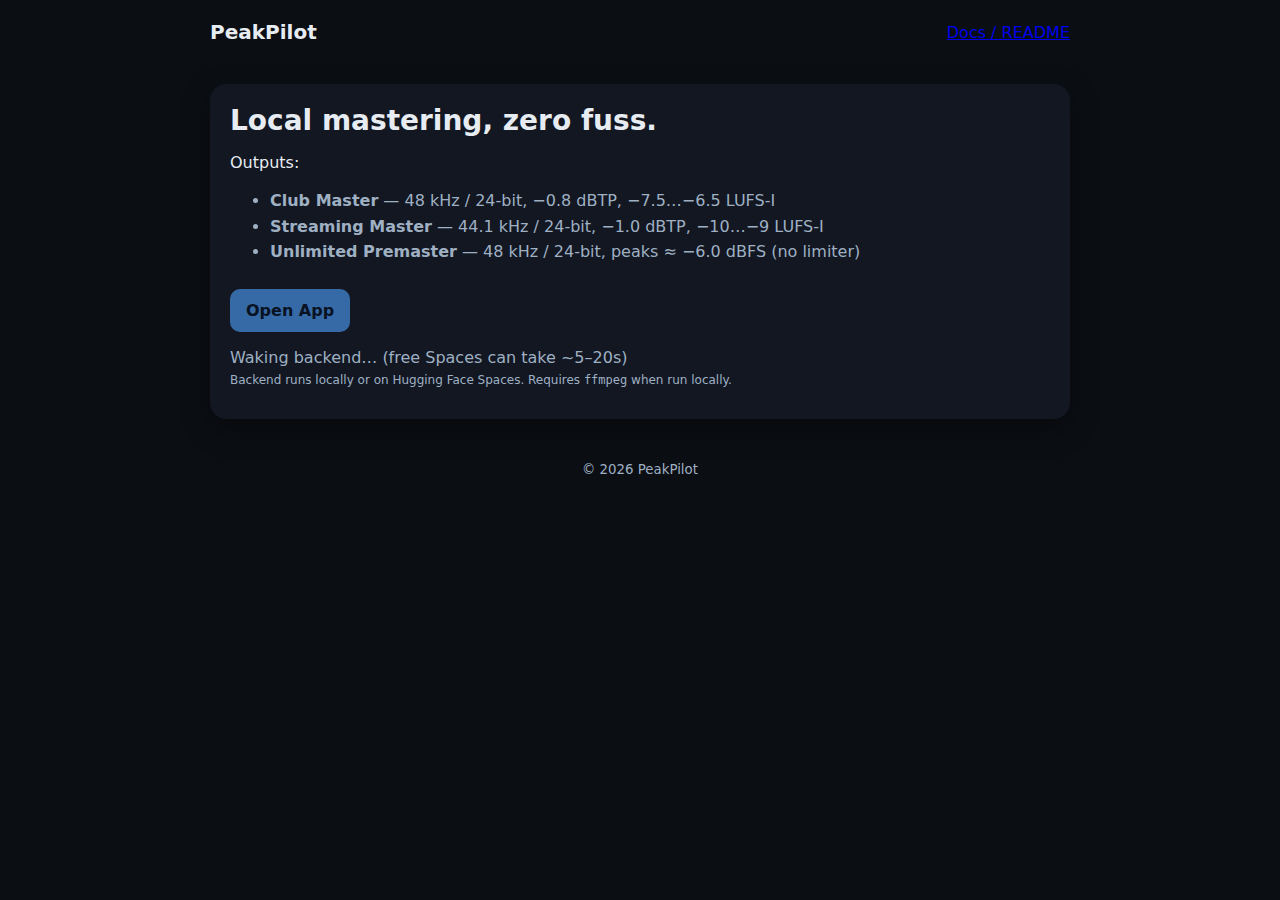
<file: docs/index.html>
<!doctype html>
<html lang="en">
<head>
  <meta charset="utf-8">
  <title>PeakPilot — Local Mastering</title>
  <meta name="viewport" content="width=device-width, initial-scale=1">
  <link rel="preload" href="styles.css" as="style">
  <link rel="stylesheet" href="styles.css">
  <script src="config.js"></script>
</head>
<body>
  <header class="wrap">
    <div class="brand">PeakPilot</div>
    <nav><a href="https://github.com/dejayillegal/PeakPilot#readme" target="_blank" rel="noopener">Docs / README</a></nav>
  </header>

  <main class="wrap">
    <section class="hero card">
      <h1>Local mastering, zero fuss.</h1>
      <p>Outputs:</p>
      <ul>
        <li><b>Club Master</b> — 48 kHz / 24-bit, −0.8 dBTP, −7.5…−6.5 LUFS-I</li>
        <li><b>Streaming Master</b> — 44.1 kHz / 24-bit, −1.0 dBTP, −10…−9 LUFS-I</li>
        <li><b>Unlimited Premaster</b> — 48 kHz / 24-bit, peaks ≈ −6.0 dBFS (no limiter)</li>
      </ul>
      <a id="open-app" class="button" href="#" rel="noopener">Open App</a>
      <div id="status" class="status"></div>
      <p class="hint">Backend runs locally or on Hugging Face Spaces. Requires <code>ffmpeg</code> when run locally.</p>
    </section>
  </main>

  <footer class="wrap">
    <small>© <span id="year"></span> PeakPilot</small>
  </footer>

  <script>
    const cfg = window.PEAKPILOT_CONFIG || {};
    const BACKEND = (cfg.BACKEND_URL || "http://127.0.0.1:5000").replace(/\/+$/,'');
    const HEALTH  = BACKEND + "/healthz";
    const btn = document.getElementById("open-app");
    const st  = document.getElementById("status");
    document.getElementById('year').textContent = new Date().getFullYear();

    async function wait(ms){ return new Promise(r=>setTimeout(r,ms)); }

    async function wakeBackend() {
      const poll = cfg.WAKE_POLL_MS || 2000;
      const timeout = cfg.WAKE_TIMEOUT_MS || 90000;
      const start = Date.now();
      st.textContent = "Checking backend…";
      btn.setAttribute("disabled","disabled");

      while (Date.now() - start < timeout) {
        try {
          const res = await fetch(HEALTH, {mode:"cors", cache:"no-store"});
          if (res.ok) {
            const j = await res.json().catch(()=>({}));
            st.textContent = "Backend is ready" + (j.ffmpeg ? ` (ffmpeg: ${j.ffmpeg})` : "");
            btn.removeAttribute("disabled");
            btn.href = BACKEND;
            return true;
          }
        } catch (e) { /* sleeping: keep polling */ }
        st.textContent = "Waking backend… (free Spaces can take ~5–20s)";
        await wait(poll);
      }
      st.textContent = "Backend didn’t respond in time. You can try again.";
      btn.removeAttribute("disabled");
      btn.href = BACKEND; // allow manual open
      return false;
    }

    wakeBackend(); // auto on load
    btn.addEventListener("click", e => {
      if (btn.getAttribute("disabled")) e.preventDefault();
    });
  </script>
</body>
</html>
</file>
<file: docs/styles.css>
:root { --bg:#0b0e13; --card:#121722; --text:#e6ecf2; --muted:#9fb0c3; --accent:#4ea1ff; }
*{box-sizing:border-box} body{margin:0;font-family:system-ui,-apple-system,Inter,Segoe UI,Roboto,Arial;background:var(--bg);color:var(--text)}
.wrap{max-width:900px;margin:0 auto;padding:20px}
header{display:flex;justify-content:space-between;align-items:center}
.brand{font-weight:800;font-size:20px}
.card{background:var(--card);border-radius:16px;padding:20px;box-shadow:0 10px 28px rgba(0,0,0,.35)}
h1{margin:0 0 10px;font-size:28px} ul{color:var(--muted);line-height:1.6}
.button{display:inline-block;background: var(--accent); color:#041024; border-radius:10px; padding:12px 16px; font-weight:800; text-decoration:none; margin:8px 0}
.button[disabled]{opacity:.6;cursor:not-allowed}
.hint{color:var(--muted);font-size:12px;margin-top:6px}
.status{margin-top:8px;color:var(--muted)}
footer{color:var(--muted);text-align:center;margin:24px 0 40px}
</file>
